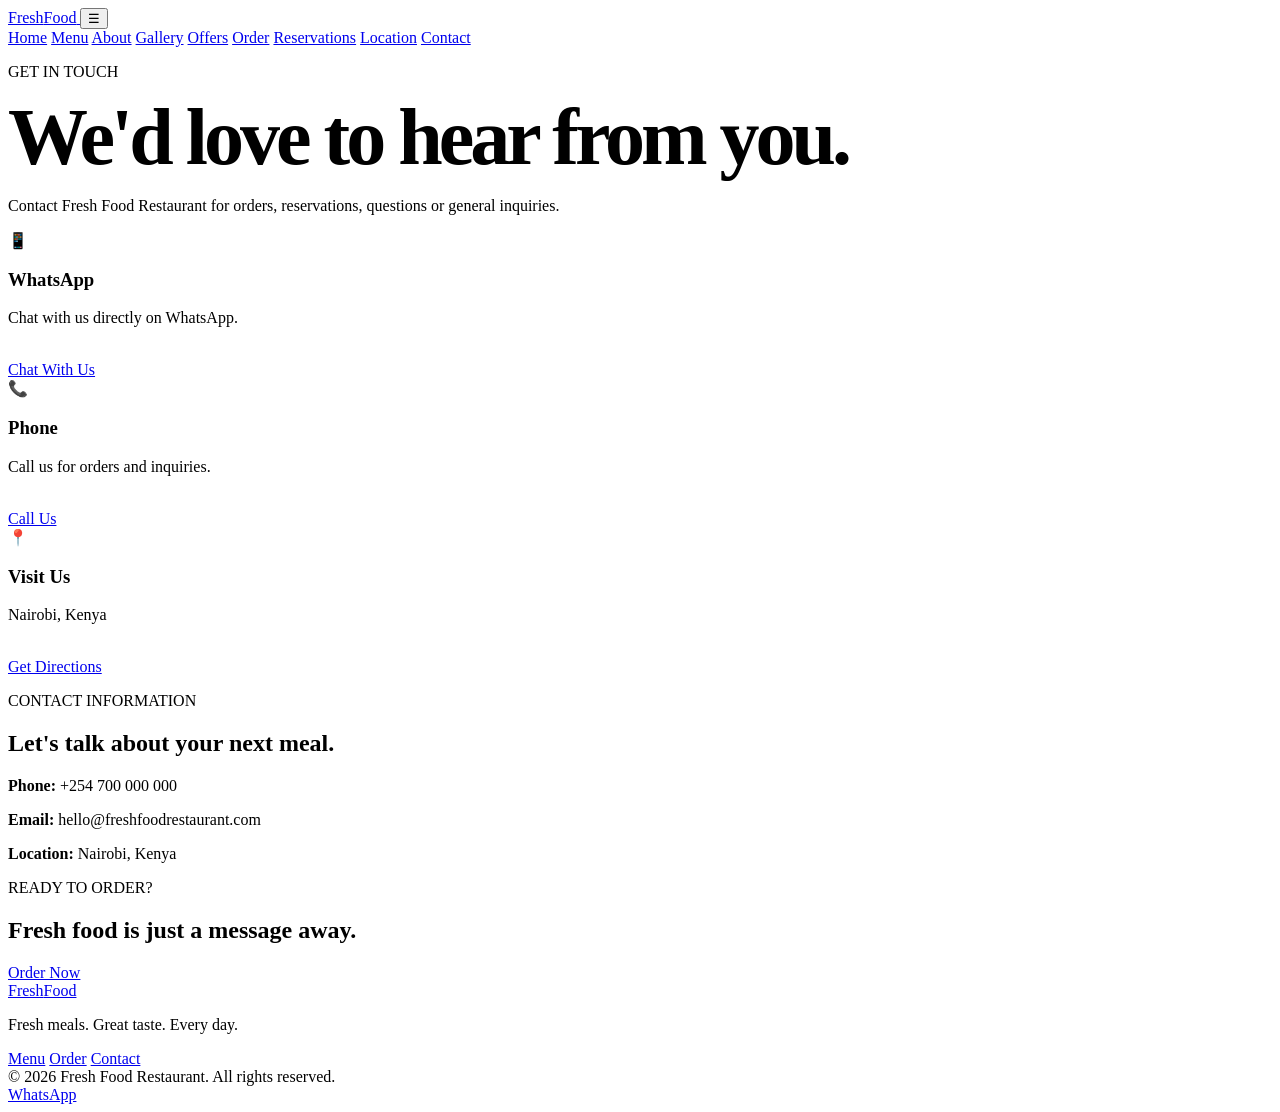
<file: css/contact.html>
<!DOCTYPE html>
<html lang="en">
<head>
  <meta charset="UTF-8">
  <meta name="viewport" content="width=device-width, initial-scale=1.0">

  <title>Contact | Fresh Food Restaurant</title>

  <meta
    name="description"
    content="Contact Fresh Food Restaurant for orders, reservations and inquiries."
  >

  <link rel="stylesheet" href="css/style.css">
</head>

<body>

  <!-- HEADER -->
  <header class="header">

    <nav class="navbar">

      <a href="index.html" class="logo">
        Fresh<span>Food</span>
      </a>

      <button
        class="menu-button"
        onclick="toggleMenu()"
        aria-label="Open navigation"
      >
        ☰
      </button>

      <div class="nav-links" id="navLinks">

        <a href="index.html">Home</a>
        <a href="menu.html">Menu</a>
        <a href="about.html">About</a>
        <a href="gallery.html">Gallery</a>
        <a href="offers.html">Offers</a>
        <a href="order.html">Order</a>
        <a href="reservations.html">Reservations</a>
        <a href="location.html">Location</a>
        <a href="contact.html">Contact</a>

      </div>

    </nav>

  </header>


  <!-- CONTACT -->
  <main>

    <section class="section">

      <div class="section-heading">

        <p class="eyebrow">
          GET IN TOUCH
        </p>

        <h1>
          We'd love to hear from you.
        </h1>

        <p>
          Contact Fresh Food Restaurant for orders,
          reservations, questions or general inquiries.
        </p>

      </div>


      <div class="cards">

        <article class="card">

          <div class="card-icon">📱</div>

          <h3>
            WhatsApp
          </h3>

          <p>
            Chat with us directly on WhatsApp.
          </p>

          <br>

          <a
            href="https://wa.me/254700000000"
            class="btn"
            target="_blank"
            rel="noopener"
          >
            Chat With Us
          </a>

        </article>


        <article class="card">

          <div class="card-icon">📞</div>

          <h3>
            Phone
          </h3>

          <p>
            Call us for orders and inquiries.
          </p>

          <br>

          <a
            href="tel:+254700000000"
            class="btn"
          >
            Call Us
          </a>

        </article>


        <article class="card">

          <div class="card-icon">📍</div>

          <h3>
            Visit Us
          </h3>

          <p>
            Nairobi, Kenya
          </p>

          <br>

          <a
            href="location.html"
            class="btn"
          >
            Get Directions
          </a>

        </article>

      </div>

    </section>


    <!-- CONTACT INFORMATION -->
    <section class="section">

      <div class="section-heading">

        <p class="eyebrow">
          CONTACT INFORMATION
        </p>

        <h2>
          Let's talk about your next meal.
        </h2>

        <p>
          <strong>Phone:</strong> +254 700 000 000
        </p>

        <p>
          <strong>Email:</strong>
          hello@freshfoodrestaurant.com
        </p>

        <p>
          <strong>Location:</strong> Nairobi, Kenya
        </p>

      </div>

    </section>


    <!-- CTA -->
    <section class="section">

      <div class="section-heading">

        <p class="eyebrow">
          READY TO ORDER?
        </p>

        <h2>
          Fresh food is just a message away.
        </h2>

        <a href="order.html" class="btn">
          Order Now
        </a>

      </div>

    </section>

  </main>


  <!-- FOOTER -->
  <footer class="footer">

    <div class="footer-content">

      <div>

        <a href="index.html" class="footer-logo">
          Fresh<span>Food</span>
        </a>

        <p>
          Fresh meals. Great taste. Every day.
        </p>

      </div>

      <div class="footer-links">

        <a href="menu.html">Menu</a>
        <a href="order.html">Order</a>
        <a href="contact.html">Contact</a>
      </div>

    </div>

    <div class="copyright">
      © 2026 Fresh Food Restaurant. All rights reserved.
    </div>

  </footer>


  <!-- WHATSAPP -->
  <a
    href="https://wa.me/254700000000"
    class="whatsapp"
    target="_blank"
    rel="noopener"
  >
    WhatsApp
  </a>


  <script src="js/script.js"></script>

</body>
</html>
</file>
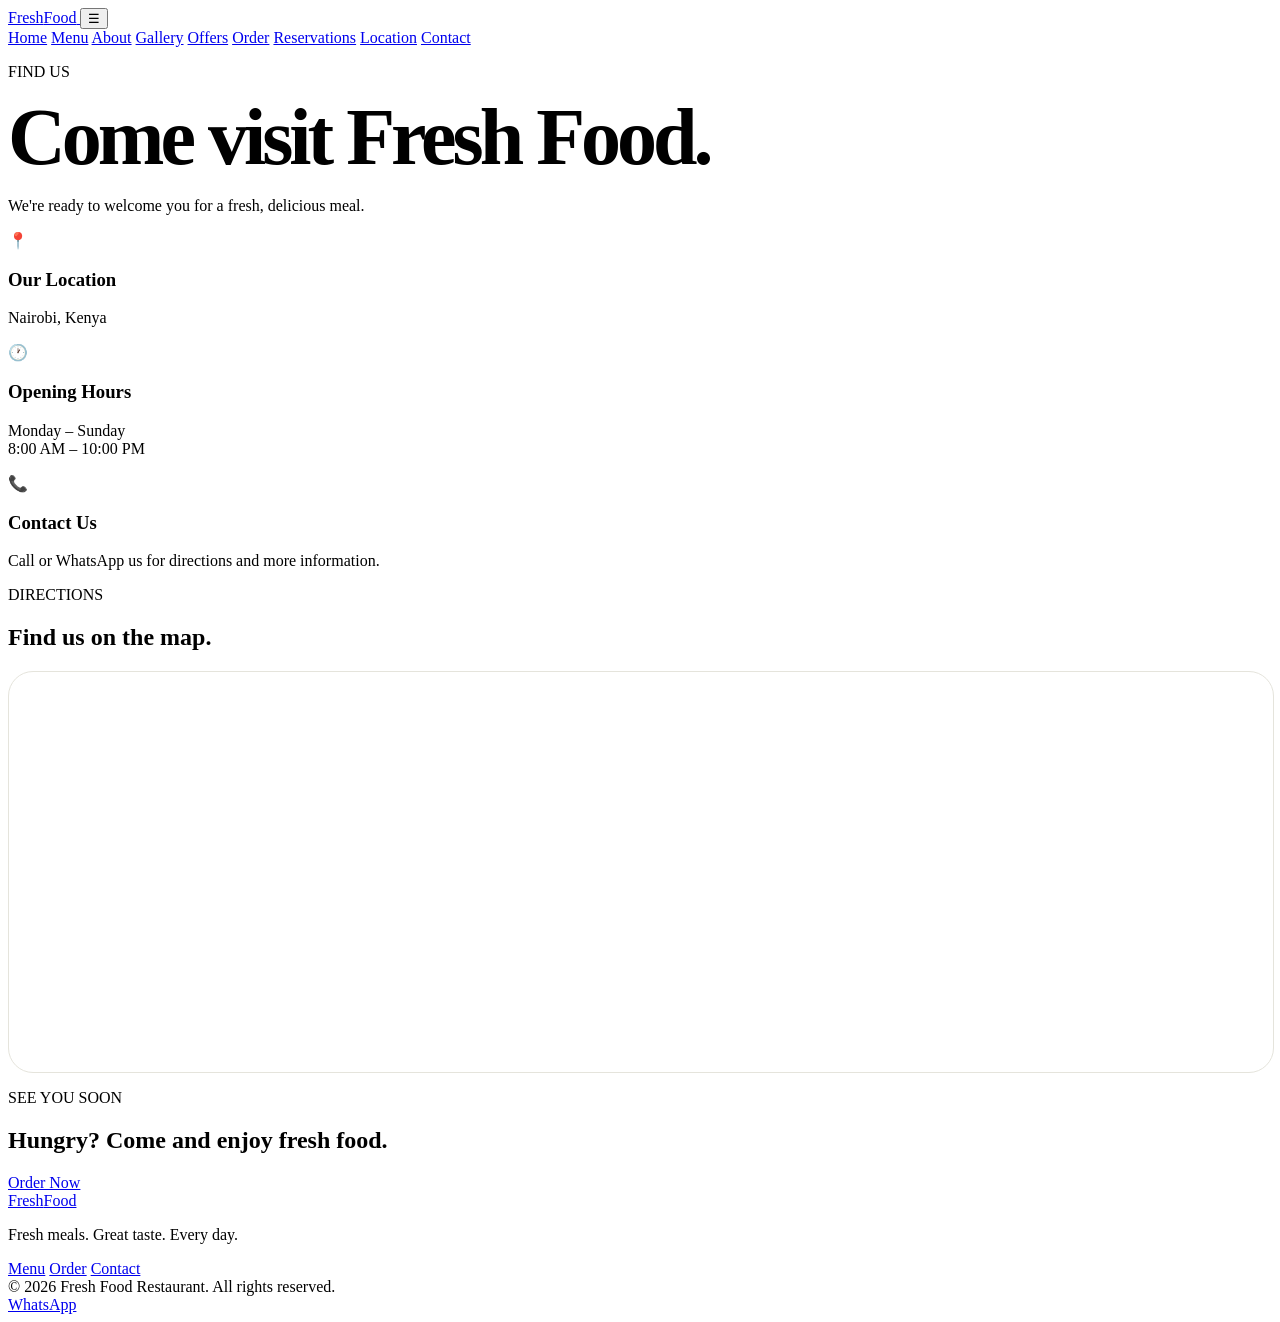
<file: css/location.html>
<!DOCTYPE html>
<html lang="en">
<head>
  <meta charset="UTF-8">
  <meta name="viewport" content="width=device-width, initial-scale=1.0">

  <title>Location | Fresh Food Restaurant</title>

  <meta
    name="description"
    content="Find Fresh Food Restaurant and get directions to our location."
  >

  <link rel="stylesheet" href="css/style.css">
</head>

<body>

  <header class="header">

    <nav class="navbar">

      <a href="index.html" class="logo">
        Fresh<span>Food</span>
      </a>

      <button
        class="menu-button"
        onclick="toggleMenu()"
        aria-label="Open navigation"
      >
        ☰
      </button>

      <div class="nav-links" id="navLinks">
        <a href="index.html">Home</a>
        <a href="menu.html">Menu</a>
        <a href="about.html">About</a>
        <a href="gallery.html">Gallery</a>
        <a href="offers.html">Offers</a>
        <a href="order.html">Order</a>
        <a href="reservations.html">Reservations</a>
        <a href="location.html">Location</a>
        <a href="contact.html">Contact</a>
      </div>

    </nav>

  </header>


  <main>

    <section class="section">

      <div class="section-heading">

        <p class="eyebrow">
          FIND US
        </p>

        <h1>
          Come visit Fresh Food.
        </h1>

        <p>
          We're ready to welcome you for a fresh,
          delicious meal.
        </p>

      </div>


      <div class="cards">

        <article class="card">

          <div class="card-icon">📍</div>

          <h3>
            Our Location
          </h3>

          <p>
            Nairobi, Kenya
          </p>

        </article>


        <article class="card">

          <div class="card-icon">🕐</div>

          <h3>
            Opening Hours
          </h3>

          <p>
            Monday – Sunday<br>
            8:00 AM – 10:00 PM
          </p>

        </article>


        <article class="card">

          <div class="card-icon">📞</div>

          <h3>
            Contact Us
          </h3>

          <p>
            Call or WhatsApp us for directions
            and more information.
          </p>

        </article>

      </div>

    </section>


    <!-- MAP -->
    <section class="section">

      <div class="section-heading">

        <p class="eyebrow">
          DIRECTIONS
        </p>

        <h2>
          Find us on the map.
        </h2>

      </div>

      <div style="
        width: 100%;
        height: 400px;
        border-radius: 25px;
        overflow: hidden;
        border: 1px solid #e5e4dc;
      ">

        <iframe
          src="https://www.google.com/maps?q=Nairobi,Kenya&output=embed"
          width="100%"
          height="100%"
          style="border:0;"
          loading="lazy"
          allowfullscreen
          title="Fresh Food Restaurant location map">
        </iframe>

      </div>

    </section>


    <!-- CTA -->
    <section class="section">

      <div class="section-heading">

        <p class="eyebrow">
          SEE YOU SOON
        </p>

        <h2>
          Hungry? Come and enjoy fresh food.
        </h2>

        <a href="order.html" class="btn">
          Order Now
        </a>

      </div>

    </section>

  </main>


  <footer class="footer">

    <div class="footer-content">

      <div>

        <a href="index.html" class="footer-logo">
          Fresh<span>Food</span>
        </a>

        <p>
          Fresh meals. Great taste. Every day.
        </p>

      </div>

      <div class="footer-links">

        <a href="menu.html">Menu</a>
        <a href="order.html">Order</a>
        <a href="contact.html">Contact</a>

      </div>

    </div>

    <div class="copyright">
      © 2026 Fresh Food Restaurant. All rights reserved.
    </div>

  </footer>


  <a
    href="https://wa.me/254700000000"
    class="whatsapp"
    target="_blank"
    rel="noopener"
  >
    WhatsApp
  </a>


  <script src="js/script.js"></script>

</body>
</html>
</file>
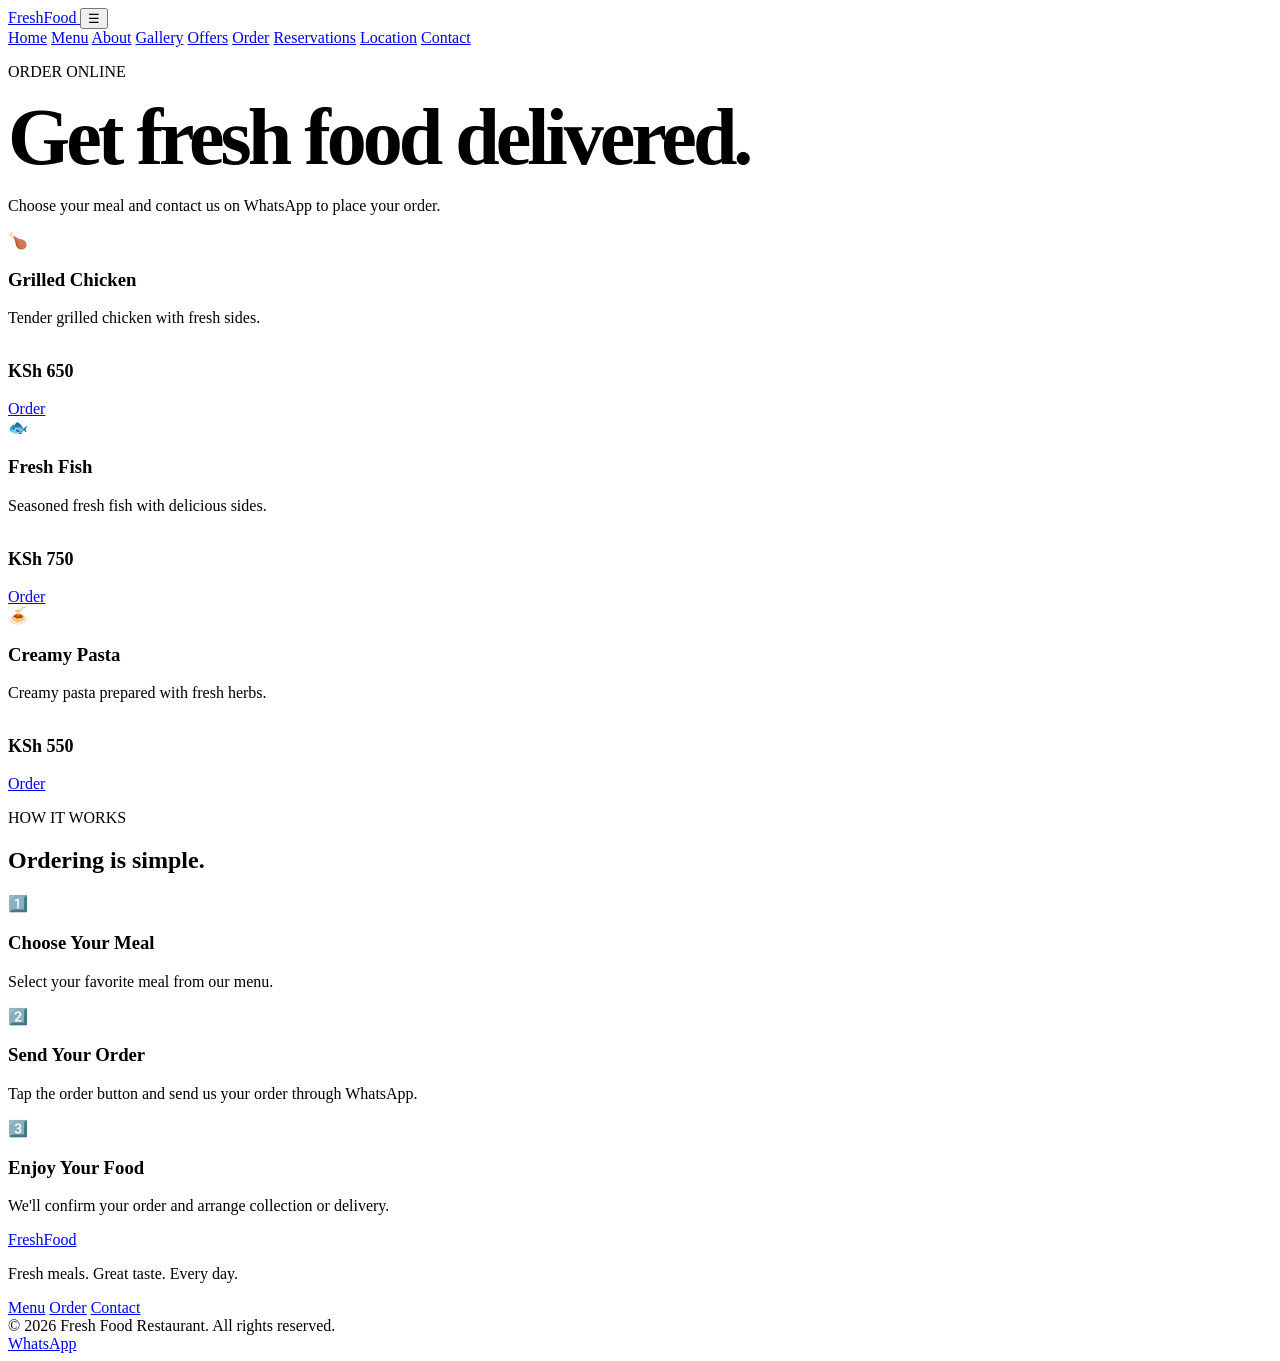
<file: css/order.html>
<!DOCTYPE html>
<html lang="en">
<head>
  <meta charset="UTF-8">
  <meta name="viewport" content="width=device-width, initial-scale=1.0">

  <title>Order Online | Fresh Food Restaurant</title>

  <meta
    name="description"
    content="Order fresh and delicious meals from Fresh Food Restaurant."
  >

  <link rel="stylesheet" href="css/style.css">
</head>

<body>

  <!-- HEADER -->
  <header class="header">

    <nav class="navbar">

      <a href="index.html" class="logo">
        Fresh<span>Food</span>
      </a>

      <button
        class="menu-button"
        onclick="toggleMenu()"
        aria-label="Open navigation"
      >
        ☰
      </button>

      <div class="nav-links" id="navLinks">

        <a href="index.html">Home</a>
        <a href="menu.html">Menu</a>
        <a href="about.html">About</a>
        <a href="gallery.html">Gallery</a>
        <a href="offers.html">Offers</a>
        <a href="order.html">Order</a>
        <a href="reservations.html">Reservations</a>
        <a href="location.html">Location</a>
        <a href="contact.html">Contact</a>

      </div>

    </nav>

  </header>


  <!-- ORDER PAGE -->
  <main>

    <section class="section">

      <div class="section-heading">

        <p class="eyebrow">
          ORDER ONLINE
        </p>

        <h1>
          Get fresh food delivered.
        </h1>

        <p>
          Choose your meal and contact us on WhatsApp
          to place your order.
        </p>

      </div>


      <!-- ORDER OPTIONS -->
      <div class="cards">

        <article class="card">

          <div class="card-icon">🍗</div>

          <h3>
            Grilled Chicken
          </h3>

          <p>
            Tender grilled chicken with fresh sides.
          </p>

          <strong>
            KSh 650
          </strong>

          <br><br>

          <a
            href="https://wa.me/254700000000?text=Hello%20Fresh%20Food%20Restaurant%2C%20I%20would%20like%20to%20order%20Grilled%20Chicken."
            class="btn"
            target="_blank"
            rel="noopener"
          >
            Order
          </a>

        </article>


        <article class="card">

          <div class="card-icon">🐟</div>

          <h3>
            Fresh Fish
          </h3>

          <p>
            Seasoned fresh fish with delicious sides.
          </p>

          <strong>
            KSh 750
          </strong>

          <br><br>

          <a
            href="https://wa.me/254700000000?text=Hello%20Fresh%20Food%20Restaurant%2C%20I%20would%20like%20to%20order%20Fresh%20Fish."
            class="btn"
            target="_blank"
            rel="noopener"
          >
            Order
          </a>

        </article>


        <article class="card">

          <div class="card-icon">🍝</div>

          <h3>
            Creamy Pasta
          </h3>

          <p>
            Creamy pasta prepared with fresh herbs.
          </p>

          <strong>
            KSh 550
          </strong>

          <br><br>

          <a
            href="https://wa.me/254700000000?text=Hello%20Fresh%20Food%20Restaurant%2C%20I%20would%20like%20to%20order%20Creamy%20Pasta."
            class="btn"
            target="_blank"
            rel="noopener"
          >
            Order
          </a>

        </article>

      </div>

    </section>


    <!-- HOW TO ORDER -->
    <section class="section">

      <div class="section-heading">

        <p class="eyebrow">
          HOW IT WORKS
        </p>

        <h2>
          Ordering is simple.
        </h2>

      </div>


      <div class="cards">

        <article class="card">

          <div class="card-icon">1️⃣</div>

          <h3>
            Choose Your Meal
          </h3>

          <p>
            Select your favorite meal from our menu.
          </p>

        </article>


        <article class="card">

          <div class="card-icon">2️⃣</div>

          <h3>
            Send Your Order
          </h3>

          <p>
            Tap the order button and send us your
            order through WhatsApp.
          </p>

        </article>


        <article class="card">

          <div class="card-icon">3️⃣</div>

          <h3>
            Enjoy Your Food
          </h3>

          <p>
            We'll confirm your order and arrange
            collection or delivery.
          </p>

        </article>

      </div>

    </section>

  </main>


  <!-- FOOTER -->
  <footer class="footer">

    <div class="footer-content">

      <div>

        <a href="index.html" class="footer-logo">
          Fresh<span>Food</span>
        </a>

        <p>
          Fresh meals. Great taste. Every day.
        </p>

      </div>

      <div class="footer-links">

        <a href="menu.html">Menu</a>
        <a href="order.html">Order</a>
        <a href="contact.html">Contact</a>

      </div>

    </div>


    <div class="copyright">
      © 2026 Fresh Food Restaurant. All rights reserved.
    </div>

  </footer>


  <!-- WHATSAPP -->
  <a
    href="https://wa.me/254700000000"
    class="whatsapp"
    target="_blank"
    rel="noopener"
  >
    WhatsApp
  </a>


  <script src="js/script.js"></script>

</body>
</html>
</file>
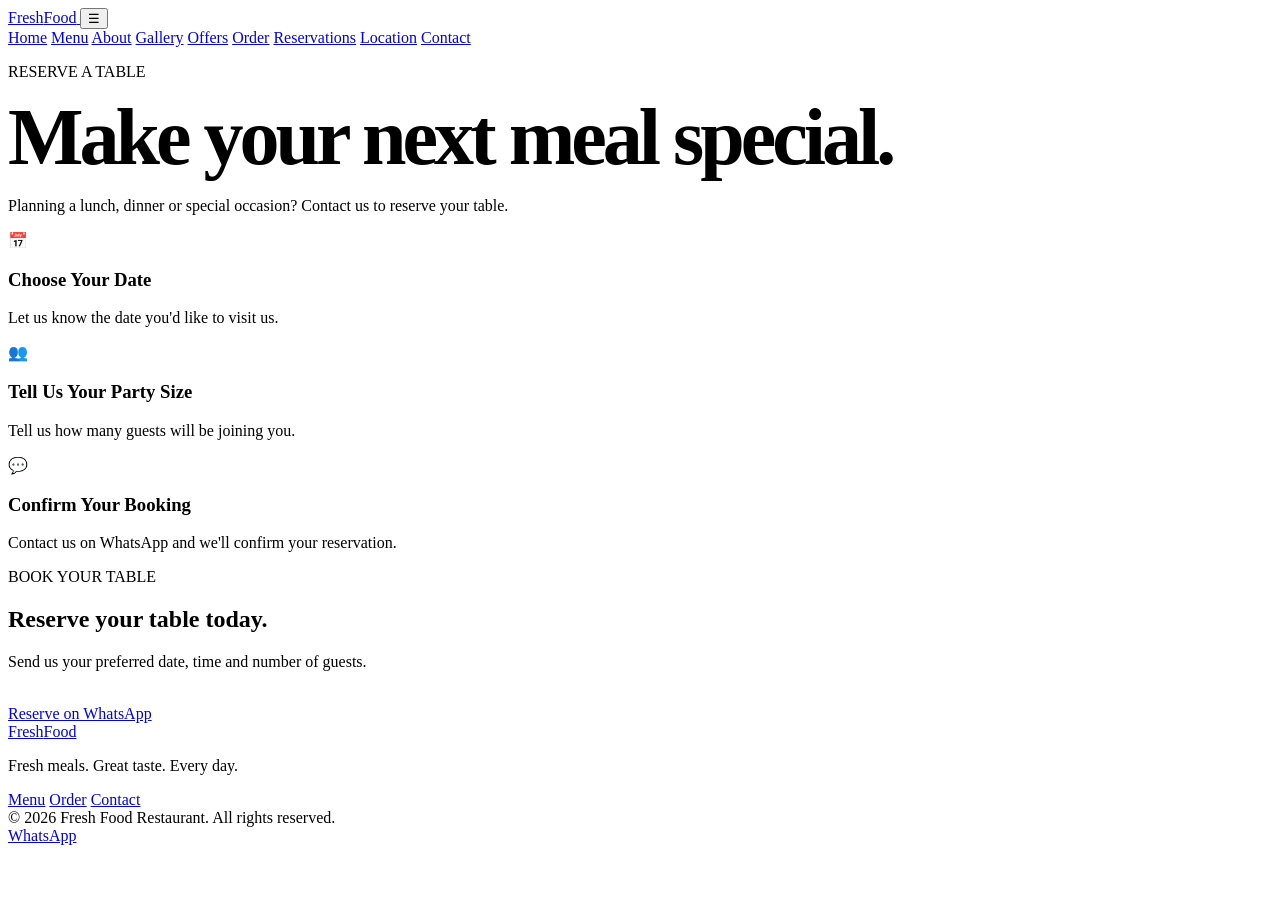
<file: css/reservations.html>
<!DOCTYPE html>
<html lang="en">
<head>
  <meta charset="UTF-8">
  <meta name="viewport" content="width=device-width, initial-scale=1.0">

  <title>Reservations | Fresh Food Restaurant</title>

  <meta
    name="description"
    content="Reserve a table at Fresh Food Restaurant."
  >

  <link rel="stylesheet" href="css/style.css">
</head>

<body>

  <!-- HEADER -->
  <header class="header">

    <nav class="navbar">

      <a href="index.html" class="logo">
        Fresh<span>Food</span>
      </a>

      <button
        class="menu-button"
        onclick="toggleMenu()"
        aria-label="Open navigation"
      >
        ☰
      </button>

      <div class="nav-links" id="navLinks">

        <a href="index.html">Home</a>
        <a href="menu.html">Menu</a>
        <a href="about.html">About</a>
        <a href="gallery.html">Gallery</a>
        <a href="offers.html">Offers</a>
        <a href="order.html">Order</a>
        <a href="reservations.html">Reservations</a>
        <a href="location.html">Location</a>
        <a href="contact.html">Contact</a>

      </div>

    </nav>

  </header>


  <!-- RESERVATIONS -->
  <main>

    <section class="section">

      <div class="section-heading">

        <p class="eyebrow">
          RESERVE A TABLE
        </p>

        <h1>
          Make your next meal special.
        </h1>

        <p>
          Planning a lunch, dinner or special occasion?
          Contact us to reserve your table.
        </p>

      </div>


      <div class="cards">

        <article class="card">

          <div class="card-icon">📅</div>

          <h3>
            Choose Your Date
          </h3>

          <p>
            Let us know the date you'd like to visit us.
          </p>

        </article>


        <article class="card">

          <div class="card-icon">👥</div>

          <h3>
            Tell Us Your Party Size
          </h3>

          <p>
            Tell us how many guests will be joining you.
          </p>

        </article>


        <article class="card">

          <div class="card-icon">💬</div>

          <h3>
            Confirm Your Booking
          </h3>

          <p>
            Contact us on WhatsApp and we'll confirm
            your reservation.
          </p>

        </article>

      </div>

    </section>


    <!-- RESERVATION CTA -->
    <section class="section">

      <div class="section-heading">

        <p class="eyebrow">
          BOOK YOUR TABLE
        </p>

        <h2>
          Reserve your table today.
        </h2>

        <p>
          Send us your preferred date, time and
          number of guests.
        </p>

        <br>

        <a
          href="https://wa.me/254700000000?text=Hello%20Fresh%20Food%20Restaurant%2C%20I%20would%20like%20to%20make%20a%20table%20reservation."
          class="btn"
          target="_blank"
          rel="noopener"
        >
          Reserve on WhatsApp
        </a>

      </div>

    </section>

  </main>


  <!-- FOOTER -->
  <footer class="footer">

    <div class="footer-content">

      <div>

        <a href="index.html" class="footer-logo">
          Fresh<span>Food</span>
        </a>

        <p>
          Fresh meals. Great taste. Every day.
        </p>

      </div>

      <div class="footer-links">

        <a href="menu.html">Menu</a>
        <a href="order.html">Order</a>
        <a href="contact.html">Contact</a>
      </div>

    </div>

    <div class="copyright">
      © 2026 Fresh Food Restaurant. All rights reserved.
    </div>

  </footer>


  <!-- WHATSAPP -->
  <a
    href="https://wa.me/254700000000"
    class="whatsapp"
    target="_blank"
    rel="noopener"
  >
    WhatsApp
  </a>


  <script src="js/script.js"></script>

</body>
</html>
</file>
<file: css/css/style.css>
/* =========================================
   INNER PAGE HEADINGS
========================================= */

.section-heading h1 {
  font-size: clamp(45px, 7vw, 80px);
  line-height: 1;
  letter-spacing: -4px;
  margin: 15px 0 20px;
}

.section-heading > p:not(.eyebrow) {
  color: var(--gray);
  max-width: 650px;
}


/* =========================================
   MENU / OFFER PRICES
========================================= */

.card strong {
  display: inline-block;
  margin-top: 18px;
  color: var(--orange);
  font-size: 18px;
}


/* =========================================
   GALLERY
========================================= */

.gallery-grid {
  display: grid;
  grid-template-columns: repeat(3, 1fr);
  gap: 20px;
}

.gallery-item {
  overflow: hidden;
  border-radius: 22px;
  background: var(--white);
  border: 1px solid var(--border);
}

.gallery-item img {
  width: 100%;
  height: 300px;
  object-fit: cover;
  transition: transform 0.4s ease;
}

.gallery-item:hover img {
  transform: scale(1.05);
}


/* =========================================
   MOBILE GALLERY
========================================= */

@media (max-width: 900px) {

  .gallery-grid {
    grid-template-columns: repeat(2, 1fr);
  }

}


@media (max-width: 600px) {

  .gallery-grid {
    grid-template-columns: 1fr;
  }

  .gallery-item img {
    height: 280px;
  }

  .section-heading h1 {
    font-size: 48px;
    letter-spacing: -3px;
  }

}
</file>
